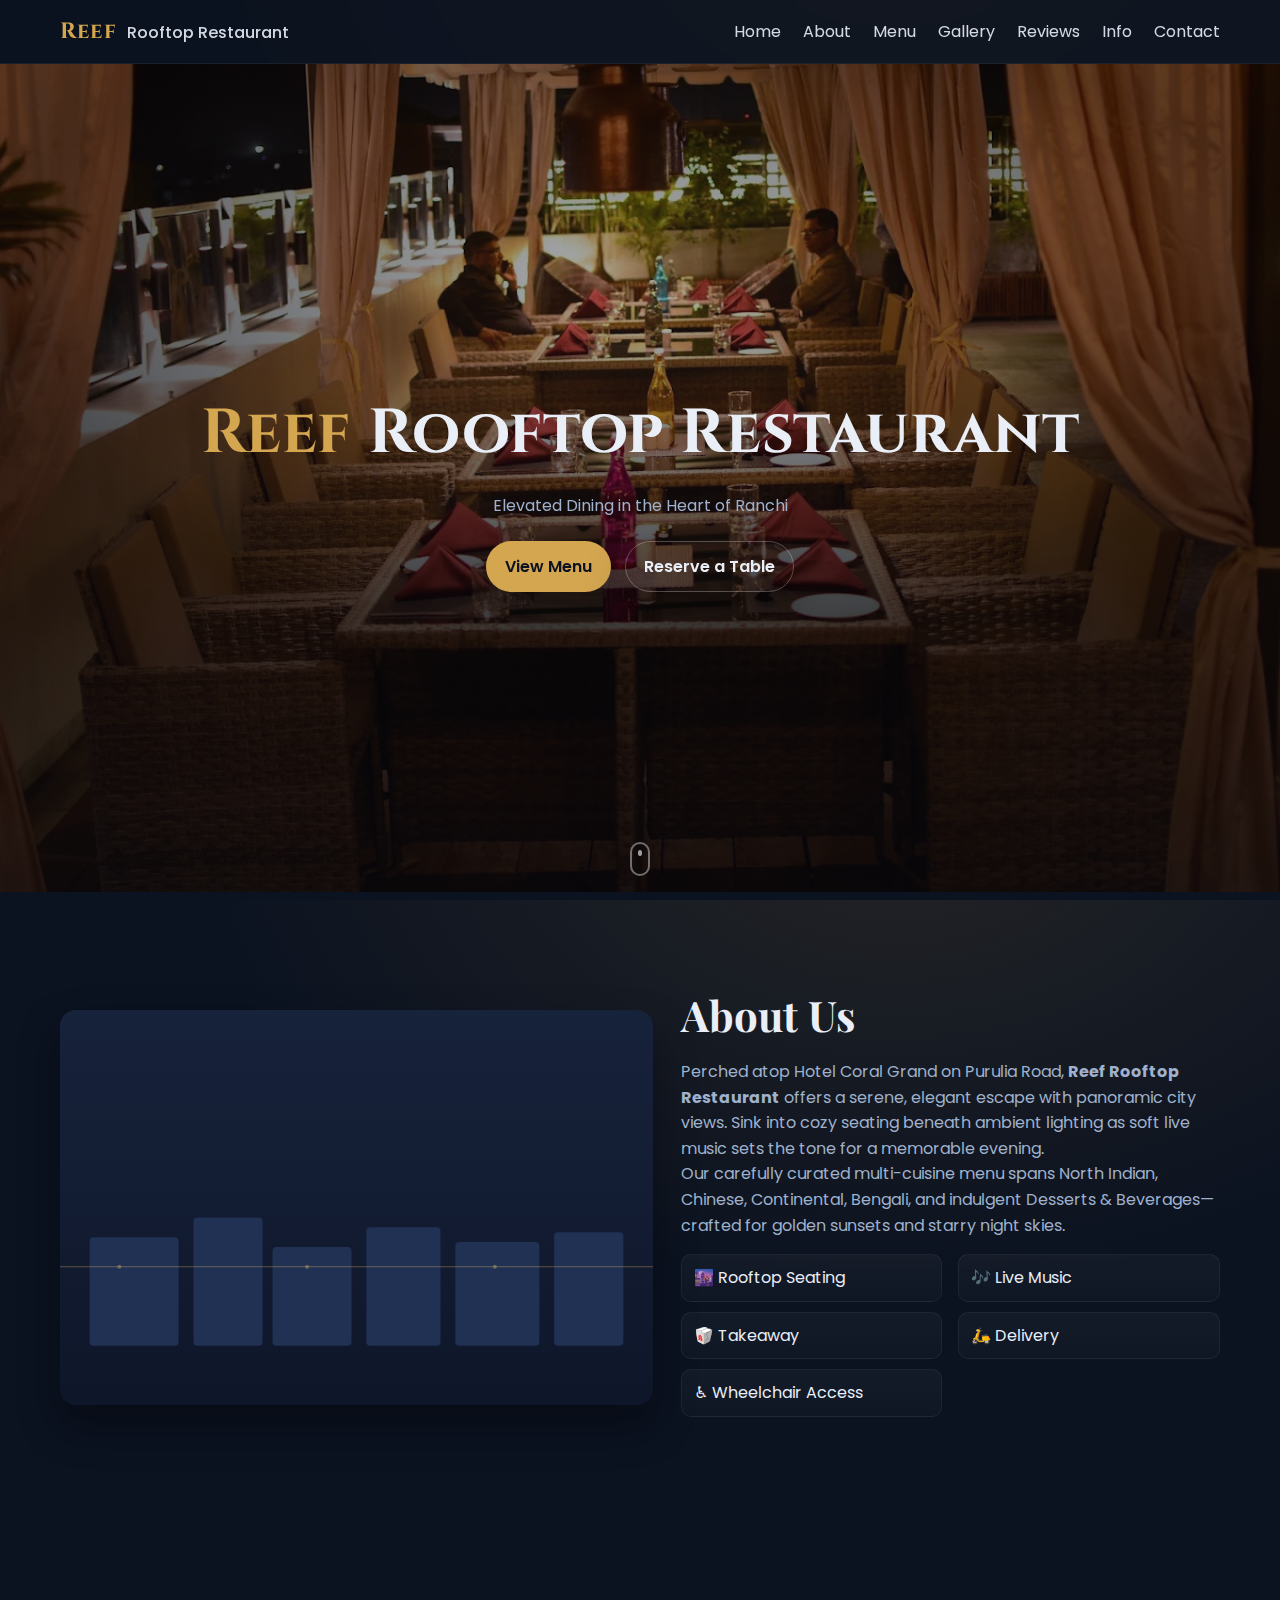
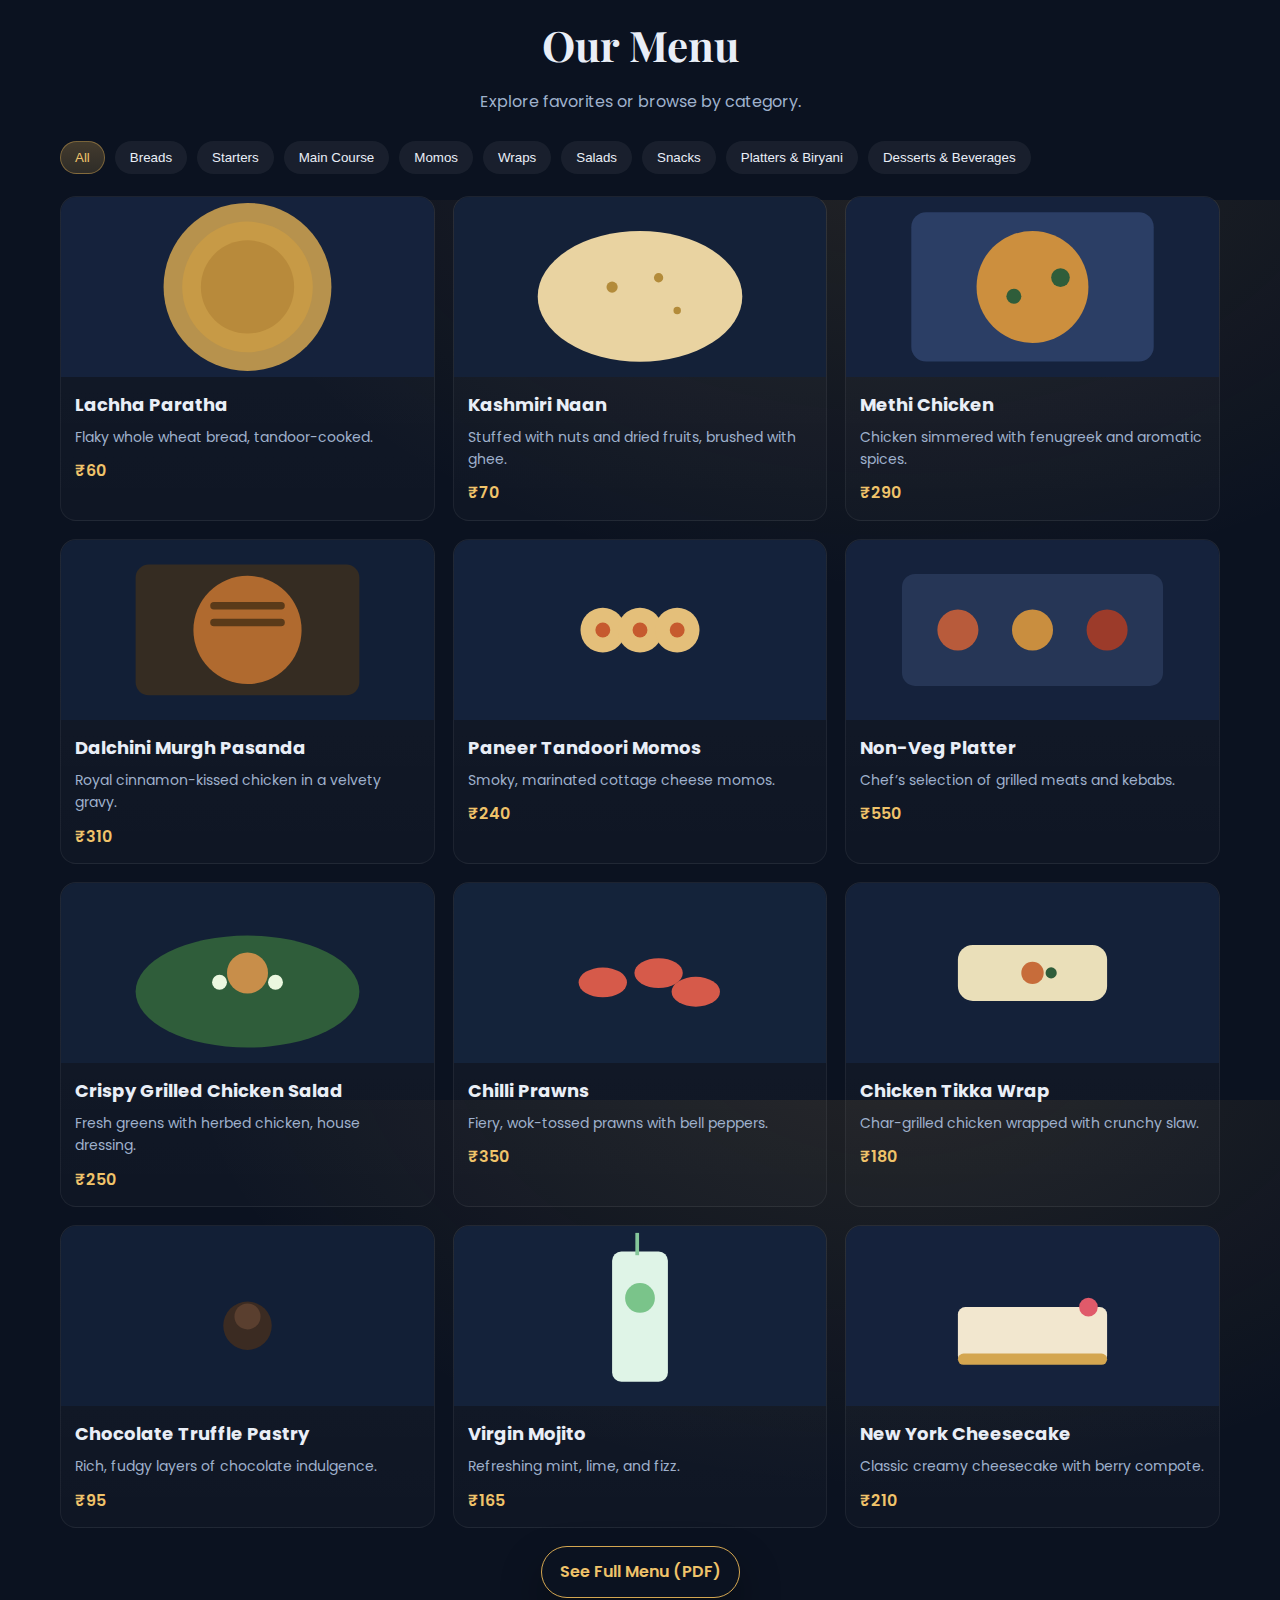
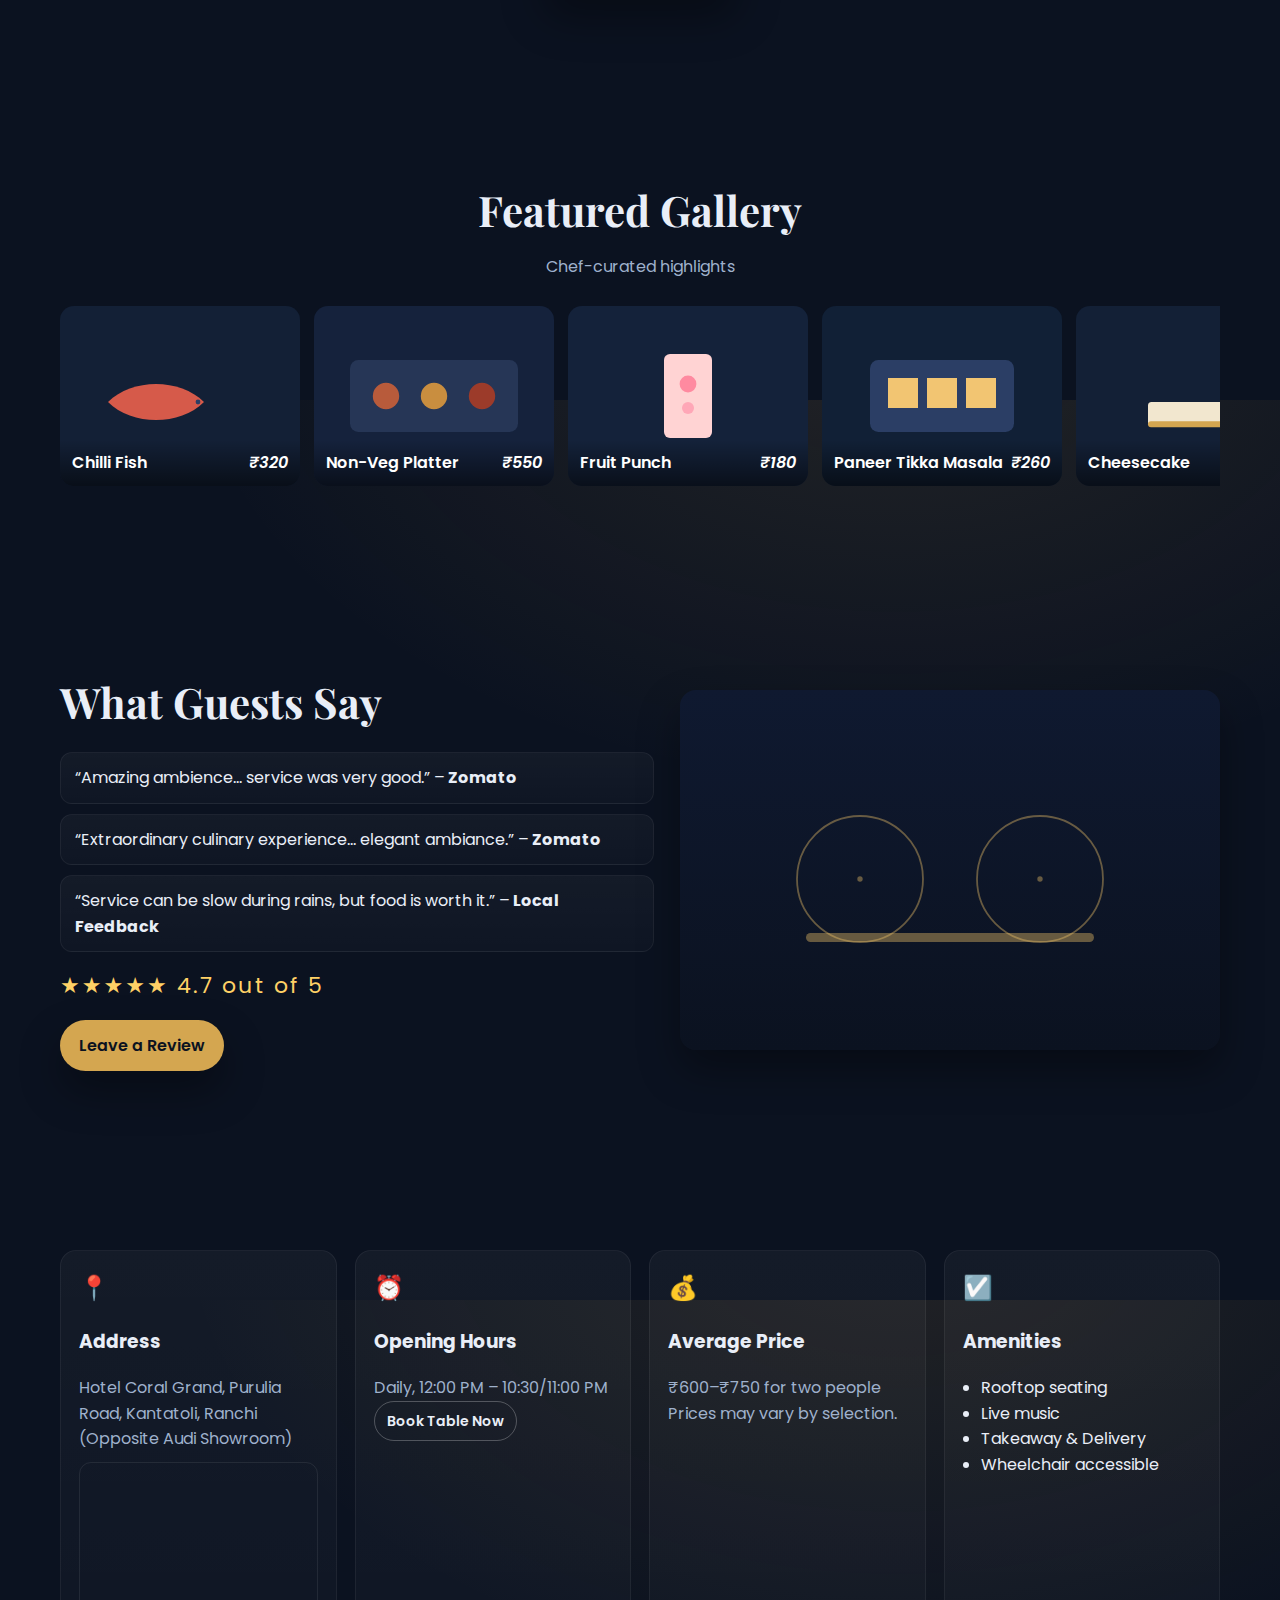
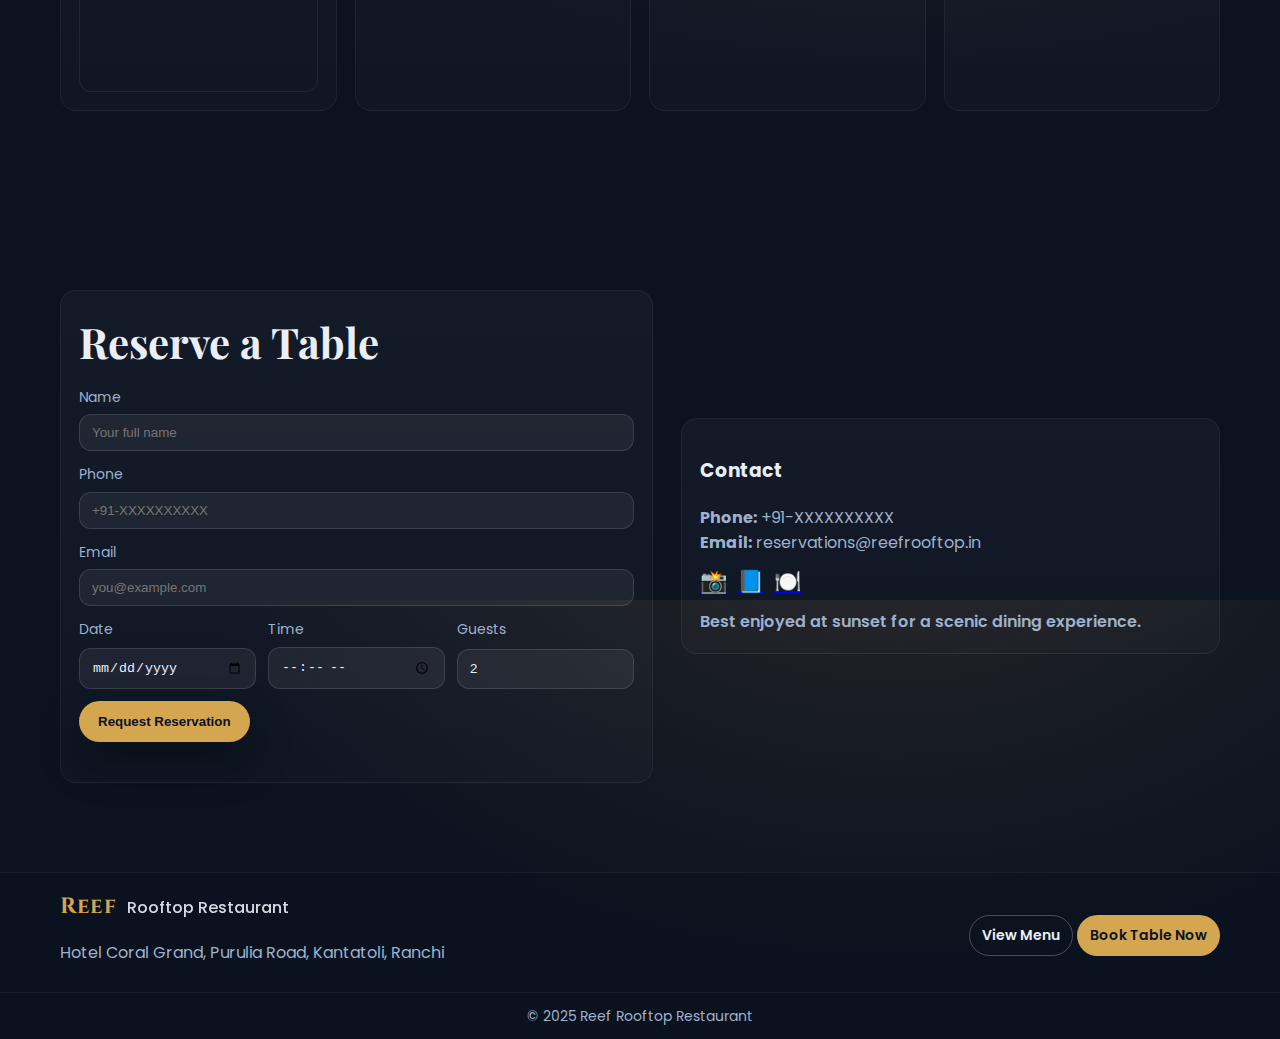
<file: src/index.html>
<!DOCTYPE html>
<html lang="en">
<head>
    <meta charset="UTF-8" />
    <meta name="viewport" content="width=device-width, initial-scale=1" />
    <meta name="theme-color" content="#0b1220" />
    <title>Reef Rooftop Restaurant, Ranchi | Elevated Dining</title>
    <meta name="description" content="Reef Rooftop Restaurant at Hotel Coral Grand, Ranchi. Elegant rooftop dining with panoramic city views, live music, multi-cuisine menu, and cozy ambiance." />
    <link rel="preconnect" href="https://fonts.googleapis.com" />
    <link rel="preconnect" href="https://fonts.gstatic.com" crossorigin />
    <link href="https://fonts.googleapis.com/css2?family=Cinzel:wght@500;700&family=Playfair+Display:wght@500;700&family=Poppins:wght@300;400;500;600&display=swap" rel="stylesheet" />
    <link rel="stylesheet" href="./css/styles.css" />
</head>
<body>
    <header class="site-header">
        <div class="container nav-wrap">
            <a href="#home" class="brand">
                <span class="logo">Reef</span>
                <span class="brand-text">Rooftop Restaurant</span>
            </a>
            <nav class="site-nav" aria-label="Primary">
                <button class="nav-toggle" aria-expanded="false" aria-controls="nav-list" aria-label="Toggle navigation">
                    <span class="bar"></span>
                    <span class="bar"></span>
                    <span class="bar"></span>
                </button>
                <ul id="nav-list">
                    <li><a href="#home">Home</a></li>
                    <li><a href="#about">About</a></li>
                    <li><a href="#menu">Menu</a></li>
                    <li><a href="#gallery">Gallery</a></li>
                    <li><a href="#reviews">Reviews</a></li>
                    <li><a href="#info">Info</a></li>
                    <li><a href="#contact">Contact</a></li>
                </ul>
            </nav>
        </div>
    </header>

    <main id="home" class="hero" aria-label="Hero">
        <div class="hero-media" role="img" aria-label="Rooftop dining with city skyline"></div>
        <div class="hero-overlay"></div>
        <div class="container hero-content">
            <h1><span class="accent">Reef</span> Rooftop Restaurant</h1>
            <p class="tagline">Elevated Dining in the Heart of Ranchi</p>
            <div class="cta-group">
                <a href="#menu" class="btn btn-primary">View Menu</a>
                <a href="#contact" class="btn btn-ghost">Reserve a Table</a>
            </div>
        </div>
        <a href="#about" class="scroll-indicator" aria-label="Scroll to About"></a>
    </main>

    <section id="about" class="section about">
        <div class="container two-col">
            <div class="media">
                <img src="./assets/images/rooftop-ambience.svg" alt="Cozy rooftop ambience with live music and warm lighting" />
            </div>
            <div class="content">
                <h2>About Us</h2>
                <p>
                    Perched atop Hotel Coral Grand on Purulia Road, <strong>Reef Rooftop Restaurant</strong> offers
                    a serene, elegant escape with panoramic city views. Sink into cozy seating beneath ambient
                    lighting as soft live music sets the tone for a memorable evening.
                </p>
                <p>
                    Our carefully curated multi-cuisine menu spans North Indian, Chinese, Continental, Bengali,
                    and indulgent Desserts & Beverages—crafted for golden sunsets and starry night skies.
                </p>
                <ul class="amenities" aria-label="Amenities">
                    <li title="Rooftop Seating">🌆 Rooftop Seating</li>
                    <li title="Live Music">🎶 Live Music</li>
                    <li title="Takeaway">🥡 Takeaway</li>
                    <li title="Home Delivery">🛵 Delivery</li>
                    <li title="Wheelchair Accessible">♿ Wheelchair Access</li>
                </ul>
            </div>
        </div>
    </section>

    <section id="menu" class="section menu">
        <div class="container">
            <div class="section-head">
                <h2>Our Menu</h2>
                <p>Explore favorites or browse by category.</p>
            </div>

            <div class="tabs" role="tablist" aria-label="Menu categories">
                <button class="tab active" role="tab" aria-selected="true" data-category="all">All</button>
                <button class="tab" role="tab" data-category="breads">Breads</button>
                <button class="tab" role="tab" data-category="starters">Starters</button>
                <button class="tab" role="tab" data-category="main">Main Course</button>
                <button class="tab" role="tab" data-category="momos">Momos</button>
                <button class="tab" role="tab" data-category="wraps">Wraps</button>
                <button class="tab" role="tab" data-category="salads">Salads</button>
                <button class="tab" role="tab" data-category="snacks">Snacks</button>
                <button class="tab" role="tab" data-category="platters">Platters & Biryani</button>
                <button class="tab" role="tab" data-category="desserts">Desserts & Beverages</button>
            </div>

            <div class="cards" id="menu-cards" aria-live="polite">
                <!-- Example Items -->
                <article class="card" data-category="breads">
                    <img src="./assets/images/lachha-paratha.svg" alt="Lachha Paratha" />
                    <div class="card-body">
                        <h3>Lachha Paratha</h3>
                        <p>Flaky whole wheat bread, tandoor-cooked.</p>
                        <span class="price">₹60</span>
                    </div>
                </article>
                <article class="card" data-category="breads">
                    <img src="./assets/images/kashmiri-naan.svg" alt="Kashmiri Naan" />
                    <div class="card-body">
                        <h3>Kashmiri Naan</h3>
                        <p>Stuffed with nuts and dried fruits, brushed with ghee.</p>
                        <span class="price">₹70</span>
                    </div>
                </article>
                <article class="card" data-category="main">
                    <img src="./assets/images/methi-chicken.svg" alt="Methi Chicken" />
                    <div class="card-body">
                        <h3>Methi Chicken</h3>
                        <p>Chicken simmered with fenugreek and aromatic spices.</p>
                        <span class="price">₹290</span>
                    </div>
                </article>
                <article class="card" data-category="main">
                    <img src="./assets/images/dalchini-murgh.svg" alt="Dalchini Murgh Pasanda" />
                    <div class="card-body">
                        <h3>Dalchini Murgh Pasanda</h3>
                        <p>Royal cinnamon-kissed chicken in a velvety gravy.</p>
                        <span class="price">₹310</span>
                    </div>
                </article>
                <article class="card" data-category="momos">
                    <img src="./assets/images/paneer-tandoori-momos.svg" alt="Paneer Tandoori Momos" />
                    <div class="card-body">
                        <h3>Paneer Tandoori Momos</h3>
                        <p>Smoky, marinated cottage cheese momos.</p>
                        <span class="price">₹240</span>
                    </div>
                </article>
                <article class="card" data-category="platters">
                    <img src="./assets/images/non-veg-platter.svg" alt="Non-Veg Platter" />
                    <div class="card-body">
                        <h3>Non-Veg Platter</h3>
                        <p>Chef’s selection of grilled meats and kebabs.</p>
                        <span class="price">₹550</span>
                    </div>
                </article>
                <article class="card" data-category="salads">
                    <img src="./assets/images/grilled-chicken-salad.svg" alt="Crispy Grilled Chicken Salad" />
                    <div class="card-body">
                        <h3>Crispy Grilled Chicken Salad</h3>
                        <p>Fresh greens with herbed chicken, house dressing.</p>
                        <span class="price">₹250</span>
                    </div>
                </article>
                <article class="card" data-category="starters">
                    <img src="./assets/images/chilli-prawns.svg" alt="Chilli Prawns" />
                    <div class="card-body">
                        <h3>Chilli Prawns</h3>
                        <p>Fiery, wok-tossed prawns with bell peppers.</p>
                        <span class="price">₹350</span>
                    </div>
                </article>
                <article class="card" data-category="wraps">
                    <img src="./assets/images/chicken-tikka-wrap.svg" alt="Chicken Tikka Wrap" />
                    <div class="card-body">
                        <h3>Chicken Tikka Wrap</h3>
                        <p>Char-grilled chicken wrapped with crunchy slaw.</p>
                        <span class="price">₹180</span>
                    </div>
                </article>
                <article class="card" data-category="desserts">
                    <img src="./assets/images/chocolate-truffle.svg" alt="Chocolate Truffle Pastry" />
                    <div class="card-body">
                        <h3>Chocolate Truffle Pastry</h3>
                        <p>Rich, fudgy layers of chocolate indulgence.</p>
                        <span class="price">₹95</span>
                    </div>
                </article>
                <article class="card" data-category="desserts">
                    <img src="./assets/images/virgin-mojito.svg" alt="Virgin Mojito" />
                    <div class="card-body">
                        <h3>Virgin Mojito</h3>
                        <p>Refreshing mint, lime, and fizz.</p>
                        <span class="price">₹165</span>
                    </div>
                </article>
                <article class="card" data-category="desserts">
                    <img src="./assets/images/ny-cheesecake.svg" alt="New York Cheesecake" />
                    <div class="card-body">
                        <h3>New York Cheesecake</h3>
                        <p>Classic creamy cheesecake with berry compote.</p>
                        <span class="price">₹210</span>
                    </div>
                </article>
            </div>

            <div class="menu-cta">
                <a class="btn btn-outline" href="./assets/menu/Reef-Full-Menu.pdf" download>See Full Menu (PDF)</a>
            </div>
        </div>
    </section>

    <section id="gallery" class="section gallery">
        <div class="container">
            <div class="section-head">
                <h2>Featured Gallery</h2>
                <p>Chef-curated highlights</p>
            </div>
            <div class="scroll-row">
                <figure class="tile">
                    <img src="./assets/images/chilli-fish.svg" alt="Chilli Fish" />
                    <figcaption>
                        <span>Chilli Fish</span>
                        <em>₹320</em>
                    </figcaption>
                </figure>
                <figure class="tile">
                    <img src="./assets/images/non-veg-platter.svg" alt="Non-Veg Platter" />
                    <figcaption>
                        <span>Non-Veg Platter</span>
                        <em>₹550</em>
                    </figcaption>
                </figure>
                <figure class="tile">
                    <img src="./assets/images/fruit-punch.svg" alt="Fruit Punch" />
                    <figcaption>
                        <span>Fruit Punch</span>
                        <em>₹180</em>
                    </figcaption>
                </figure>
                <figure class="tile">
                    <img src="./assets/images/paneer-tikka-masala.svg" alt="Paneer Tikka Masala" />
                    <figcaption>
                        <span>Paneer Tikka Masala</span>
                        <em>₹260</em>
                    </figcaption>
                </figure>
                <figure class="tile">
                    <img src="./assets/images/cheesecake.svg" alt="Cheesecake" />
                    <figcaption>
                        <span>Cheesecake</span>
                        <em>₹210</em>
                    </figcaption>
                </figure>
            </div>
        </div>
    </section>

    <section id="reviews" class="section reviews">
        <div class="container split">
            <div class="review-copy">
                <h2>What Guests Say</h2>
                <ul class="quotes">
                    <li>
                        “Amazing ambience… service was very good.” – <strong>Zomato</strong>
                    </li>
                    <li>
                        “Extraordinary culinary experience… elegant ambiance.” – <strong>Zomato</strong>
                    </li>
                    <li>
                        “Service can be slow during rains, but food is worth it.” – <strong>Local Feedback</strong>
                    </li>
                </ul>
                <div class="rating">
                    <span aria-hidden="true">★★★★★</span>
                    <span class="sr-only">4.7 out of 5</span>
                </div>
                <a href="#contact" class="btn btn-primary">Leave a Review</a>
            </div>
            <div class="review-media">
                <img src="./assets/images/rooftop-lifestyle.svg" alt="Guests enjoying rooftop dining" />
            </div>
        </div>
    </section>

    <section id="info" class="section info">
        <div class="container grid-4">
            <div class="info-card">
                <div class="icon" aria-hidden="true">📍</div>
                <h3>Address</h3>
                <p>Hotel Coral Grand, Purulia Road, Kantatoli, Ranchi<br/>(Opposite Audi Showroom)</p>
                <div class="map-wrap">
                    <iframe title="Map to Reef Rooftop Restaurant" loading="lazy" referrerpolicy="no-referrer-when-downgrade"
                        src="https://www.google.com/maps?q=Hotel+Coral+Grand,+Purulia+Road,+Kantatoli,+Ranchi&output=embed"></iframe>
                </div>
            </div>
            <div class="info-card">
                <div class="icon" aria-hidden="true">⏰</div>
                <h3>Opening Hours</h3>
                <p>Daily, 12:00 PM – 10:30/11:00 PM</p>
                <a class="btn btn-ghost small" href="#contact">Book Table Now</a>
            </div>
            <div class="info-card">
                <div class="icon" aria-hidden="true">💰</div>
                <h3>Average Price</h3>
                <p>₹600–₹750 for two people</p>
                <p class="muted">Prices may vary by selection.</p>
            </div>
            <div class="info-card">
                <div class="icon" aria-hidden="true">☑️</div>
                <h3>Amenities</h3>
                <ul class="mini-list">
                    <li>Rooftop seating</li>
                    <li>Live music</li>
                    <li>Takeaway & Delivery</li>
                    <li>Wheelchair accessible</li>
                </ul>
            </div>
        </div>
    </section>

    <section id="contact" class="section contact">
        <div class="container two-col reverse">
            <div class="contact-form">
                <h2>Reserve a Table</h2>
                <form id="reservation-form" novalidate>
                    <div class="form-row">
                        <label for="name">Name</label>
                        <input id="name" name="name" type="text" placeholder="Your full name" required />
                    </div>
                    <div class="form-row">
                        <label for="phone">Phone</label>
                        <input id="phone" name="phone" type="tel" placeholder="+91-XXXXXXXXXX" required />
                    </div>
                    <div class="form-row">
                        <label for="email">Email</label>
                        <input id="email" name="email" type="email" placeholder="you@example.com" />
                    </div>
                    <div class="form-grid">
                        <div class="form-row">
                            <label for="date">Date</label>
                            <input id="date" name="date" type="date" required />
                        </div>
                        <div class="form-row">
                            <label for="time">Time</label>
                            <input id="time" name="time" type="time" required />
                        </div>
                        <div class="form-row">
                            <label for="guests">Guests</label>
                            <input id="guests" name="guests" type="number" min="1" max="20" value="2" />
                        </div>
                    </div>
                    <button type="submit" class="btn btn-primary">Request Reservation</button>
                    <p id="form-status" class="form-status" role="status" aria-live="polite"></p>
                </form>
            </div>
            <div class="contact-details">
                <h3>Contact</h3>
                <p><strong>Phone:</strong> +91-XXXXXXXXXX</p>
                <p><strong>Email:</strong> reservations@reefrooftop.in</p>
                <div class="social">
                    <a href="#" aria-label="Instagram">📸</a>
                    <a href="#" aria-label="Facebook">📘</a>
                    <a href="#" aria-label="Zomato">🍽️</a>
                </div>
                <p class="highlight">Best enjoyed at sunset for a scenic dining experience.</p>
            </div>
        </div>
    </section>

    <footer class="site-footer">
        <div class="container footer-grid">
            <div>
                <div class="logo-row">
                    <span class="logo">Reef</span>
                    <span class="brand-text">Rooftop Restaurant</span>
                </div>
                <p class="muted">Hotel Coral Grand, Purulia Road, Kantatoli, Ranchi</p>
            </div>
            <div class="footer-actions">
                <a href="#menu" class="btn btn-ghost small">View Menu</a>
                <a href="#contact" class="btn btn-primary small">Book Table Now</a>
            </div>
        </div>
        <p class="copy">© 2025 Reef Rooftop Restaurant</p>
    </footer>

    <script src="./js/main.js" defer></script>
    <noscript>Enable JavaScript for smooth animations and interactions.</noscript>
    
</body>
</html>
</file>
<file: src/css/styles.css>
:root {
  --bg: #0b1220;
  --bg-elev: #0f1930;
  --text: #e9eef7;
  --muted: #9fb1cc;
  --accent: #d4a650;
  --accent-2: #f0c36a;
  --danger: #ff5a7a;
  --ok: #5fe1a5;
  --shadow: 0 20px 40px rgba(0,0,0,.35);
}

* { box-sizing: border-box; }
html, body { height: 100%; }
html { scroll-behavior: smooth; }
body {
  margin: 0;
  font-family: 'Poppins', system-ui, -apple-system, Segoe UI, Roboto, Arial, sans-serif;
  color: var(--text);
  background: radial-gradient(1200px 800px at 70% -10%, rgba(212,166,80,.12), transparent 60%), var(--bg);
  line-height: 1.6;
}

img { max-width: 100%; display: block; }
.container {
  width: min(1160px, 92%);
  margin-inline: auto;
}

.site-header {
  position: sticky;
  top: 0; z-index: 40;
  background: rgba(11,18,32,.7);
  backdrop-filter: blur(8px);
  border-bottom: 1px solid rgba(255,255,255,.06);
}
.nav-wrap { display: flex; align-items: center; justify-content: space-between; padding: 14px 0; }
.brand { display: inline-flex; align-items: baseline; gap: 10px; color: var(--text); text-decoration: none; }
.logo { font-family: 'Cinzel', 'Playfair Display', serif; font-weight: 700; letter-spacing: 1.2px; color: var(--accent); font-size: 22px; }
.brand-text { font-weight: 500; opacity: .9; }

.site-nav { position: relative; }
.site-nav ul { list-style: none; margin: 0; padding: 0; display: flex; gap: 22px; }
.site-nav a { color: var(--text); text-decoration: none; opacity: .9; }
.site-nav a:hover { color: var(--accent-2); }
.nav-toggle { display: none; background: transparent; border: 0; width: 40px; height: 32px; align-items: center; justify-content: center; cursor: pointer; }
.nav-toggle .bar { display: block; width: 24px; height: 2px; background: var(--text); margin: 4px 0; transition: transform .3s ease, opacity .2s ease; }

.hero { position: relative; min-height: 92vh; display: grid; place-items: center; overflow: clip; }
.hero-media { position: absolute; inset: 0; background-image: linear-gradient(rgba(11,18,32,.2), rgba(11,18,32,.65)), url('../assets/images/hero-real.jpg'); background-size: cover; background-position: center; will-change: transform; transform: translateY(0); transition: transform .2s ease-out; }
.hero-overlay { position: absolute; inset: 0; background: radial-gradient(50% 40% at 50% 30%, rgba(0,0,0,.0), rgba(0,0,0,.55)); }
.hero-content { position: relative; text-align: center; padding: 140px 0 120px; }
.hero h1 { font-family: 'Cinzel', 'Playfair Display', serif; font-size: clamp(38px, 5vw, 62px); margin: 0 0 10px; letter-spacing: 0.6px; }
.hero .accent { color: var(--accent); }
.tagline { margin: 0 0 22px; font-weight: 400; color: var(--muted); }
.cta-group { display: inline-flex; gap: 14px; }

.btn { --b: 1px; border: var(--b) solid transparent; color: var(--bg); background: var(--accent); padding: 12px 18px; border-radius: 999px; font-weight: 600; text-decoration: none; display: inline-flex; align-items: center; gap: 10px; box-shadow: var(--shadow); }
.btn:hover { filter: brightness(1.05) saturate(1.05); transform: translateY(-1px); }
.btn:active { transform: translateY(0); }
.btn-ghost { background: transparent; border-color: rgba(255,255,255,.25); color: var(--text); }
.btn-outline { background: transparent; border-color: var(--accent); color: var(--accent-2); }
.btn.small { padding: 8px 12px; font-size: 14px; box-shadow: none; }

.scroll-indicator { position: absolute; bottom: 16px; left: 50%; translate: -50% 0; width: 20px; height: 34px; border: 2px solid rgba(255,255,255,.4); border-radius: 12px; }
.scroll-indicator::after { content: ""; position: absolute; top: 6px; left: 50%; width: 4px; height: 6px; background: rgba(255,255,255,.6); border-radius: 3px; translate: -50% 0; animation: scroll 1.2s infinite; }
@keyframes scroll { 0%{ opacity: 0; transform: translateY(0);} 30%{ opacity: 1;} 100%{ opacity: 0; transform: translateY(12px);} }

.section { padding: clamp(56px, 7vw, 96px) 0; }
.section-head { text-align: center; margin-bottom: 26px; }
.section h2 { font-family: 'Playfair Display', serif; font-size: clamp(28px, 3.4vw, 42px); margin: 0 0 10px; }
.section p { margin: 0; color: var(--muted); }

.two-col { display: grid; grid-template-columns: 1.1fr 1fr; gap: 28px; align-items: center; }
.two-col.reverse { grid-template-columns: 1fr 1.1fr; }
.two-col .media img { border-radius: 16px; box-shadow: var(--shadow); }
.amenities { display: grid; grid-template-columns: repeat(2, minmax(0,1fr)); gap: 10px 16px; padding-left: 0; list-style: none; margin-top: 16px; }
.amenities li { background: linear-gradient(180deg, rgba(255,255,255,.04), rgba(255,255,255,.02)); border: 1px solid rgba(255,255,255,.06); padding: 10px 12px; border-radius: 10px; }

.tabs { display: flex; flex-wrap: wrap; gap: 10px; margin: 14px 0 22px; }
.tab { background: rgba(255,255,255,.06); color: var(--text); border: 1px solid transparent; padding: 8px 14px; border-radius: 999px; cursor: pointer; }
.tab:hover { border-color: rgba(255,255,255,.18); }
.tab.active { background: linear-gradient(180deg, rgba(212,166,80,.28), rgba(212,166,80,.18)); border-color: rgba(212,166,80,.45); color: var(--accent-2); }

.cards { display: grid; grid-template-columns: repeat(3, minmax(0,1fr)); gap: 18px; }
.card { background: linear-gradient(180deg, rgba(255,255,255,.04), rgba(255,255,255,.02)); border: 1px solid rgba(255,255,255,.06); border-radius: 16px; overflow: hidden; transition: transform .2s ease, border-color .2s ease; }
.card:hover { transform: translateY(-3px); border-color: rgba(212,166,80,.35); }
.card img { width: 100%; height: 180px; object-fit: cover; }
.card-body { padding: 14px; display: grid; gap: 6px; }
.card h3 { margin: 0; font-size: 18px; }
.card p { margin: 0; color: var(--muted); font-size: 14px; }
.price { margin-top: 4px; color: var(--accent-2); font-weight: 600; }
.menu-cta { text-align: center; margin-top: 18px; }

.gallery .scroll-row { display: grid; grid-auto-flow: column; grid-auto-columns: 240px; gap: 14px; overflow-x: auto; padding-bottom: 4px; }
.tile { position: relative; margin: 0; border-radius: 14px; overflow: hidden; }
.tile img { width: 100%; height: 180px; object-fit: cover; display: block; }
.tile figcaption { position: absolute; inset: auto 0 0; padding: 10px 12px; display: flex; align-items: baseline; justify-content: space-between; background: linear-gradient(180deg, rgba(0,0,0,0), rgba(0,0,0,.55)); color: #fff; font-weight: 600; }

.reviews .split { display: grid; grid-template-columns: 1.1fr 1fr; gap: 26px; align-items: center; }
.quotes { list-style: none; padding-left: 0; display: grid; gap: 10px; }
.quotes li { background: linear-gradient(180deg, rgba(255,255,255,.04), rgba(255,255,255,.02)); border: 1px solid rgba(255,255,255,.06); padding: 12px 14px; border-radius: 12px; }
.rating { margin: 10px 0 16px; color: #ffd166; font-size: 22px; letter-spacing: 2px; }
.review-media img { border-radius: 16px; box-shadow: var(--shadow); }

.info .grid-4 { display: grid; grid-template-columns: repeat(4, minmax(0,1fr)); gap: 18px; }
.info-card { background: linear-gradient(180deg, rgba(255,255,255,.04), rgba(255,255,255,.02)); border: 1px solid rgba(255,255,255,.06); border-radius: 16px; padding: 18px; }
.info-card .icon { font-size: 24px; margin-bottom: 6px; }
.map-wrap { margin-top: 10px; border-radius: 12px; overflow: hidden; border: 1px solid rgba(255,255,255,.08); }
.map-wrap iframe { width: 100%; height: 220px; border: 0; filter: grayscale(.1) contrast(1.05) saturate(.9) brightness(.95); }
.mini-list { margin: 8px 0 0; padding-left: 18px; }
.muted { color: var(--muted); }

.contact .two-col { grid-template-columns: 1fr 1fr; }
.contact-form, .contact-details { background: linear-gradient(180deg, rgba(255,255,255,.04), rgba(255,255,255,.02)); border: 1px solid rgba(255,255,255,.06); border-radius: 16px; padding: 18px; }
.contact .reverse { grid-template-columns: 1.1fr 1fr; }
.form-row { display: grid; gap: 6px; margin-bottom: 12px; }
label { font-size: 14px; color: var(--muted); }
input { background: rgba(255,255,255,.06); border: 1px solid rgba(255,255,255,.12); border-radius: 12px; padding: 10px 12px; color: var(--text); }
input:focus { outline: 2px solid rgba(212,166,80,.4); border-color: rgba(212,166,80,.45); }
.form-grid { display: grid; grid-template-columns: repeat(3, minmax(0,1fr)); gap: 12px; }
.form-status { min-height: 22px; font-size: 14px; color: var(--muted); margin-top: 8px; }
.social { display: flex; gap: 10px; font-size: 22px; margin: 8px 0 10px; }
.highlight { color: var(--accent-2); font-weight: 600; }

.site-footer { border-top: 1px solid rgba(255,255,255,.06); background: rgba(11,18,32,.7); padding: 16px 0 0; }
.footer-grid { display: grid; grid-template-columns: 1fr auto; align-items: center; gap: 14px; }
.logo-row { display: flex; align-items: baseline; gap: 10px; }
.copy { text-align: center; color: var(--muted); margin: 10px 0 0; padding: 12px 0; border-top: 1px solid rgba(255,255,255,.06); font-size: 14px; }

@media (max-width: 980px) {
  .two-col, .reviews .split, .contact .two-col { grid-template-columns: 1fr; }
  .info .grid-4 { grid-template-columns: repeat(2, minmax(0,1fr)); }
  .cards { grid-template-columns: repeat(2, minmax(0,1fr)); }
}
@media (max-width: 680px) {
  .site-nav ul { position: absolute; right: 0; top: calc(100% + 6px); background: rgba(11,18,32,.95); padding: 12px; border-radius: 12px; border: 1px solid rgba(255,255,255,.08); display: grid; gap: 10px; opacity: 0; pointer-events: none; transform: translateY(-6px); transition: .2s ease; }
  .site-nav.open ul { opacity: 1; pointer-events: auto; transform: translateY(0); }
  .nav-toggle { display: inline-flex; }
  .cards { grid-template-columns: 1fr; }
  .info .grid-4 { grid-template-columns: 1fr; }
}

/* Reduced motion */
@media (prefers-reduced-motion: reduce) {
  .hero-media { transition: none; }
  .btn:hover { transform: none; }
}
</file>
